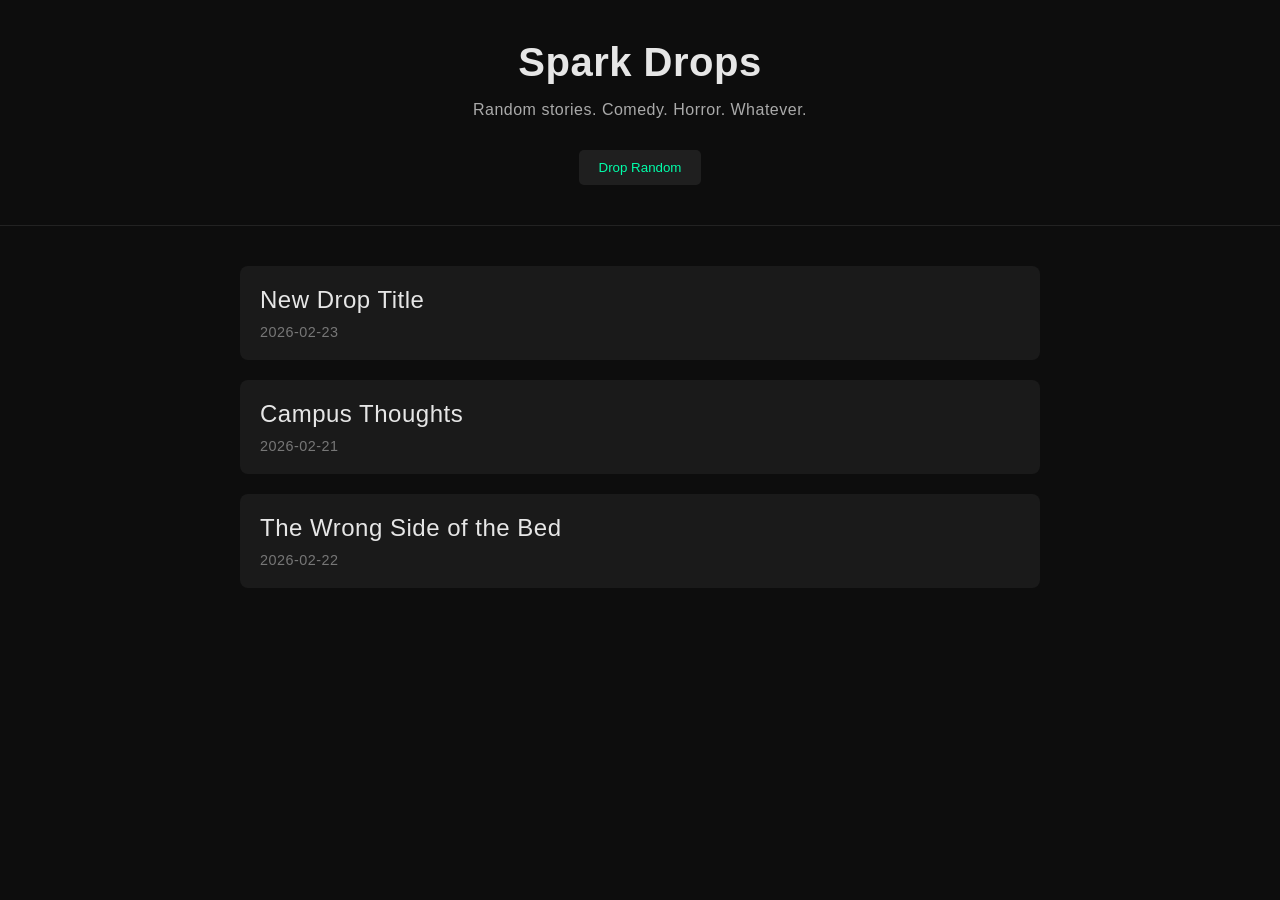
<file: index.html>
<!DOCTYPE html>
<html lang="en">
<head>
  <meta charset="UTF-8" />
  <meta name="viewport" content="width=device-width, initial-scale=1.0" />
  <title>Spark Drops</title>
  <link rel="stylesheet" href="style.css" />
</head>
<body>

  <header>
    <h1>Spark Drops</h1>
    <p>Random stories. Comedy. Horror. Whatever.</p>
    <button id="random-btn">Drop Random</button>
  </header>

  <main id="posts-container"></main>

  <script src="script.js"></script>
</body>
</html>
</file>
<file: style.css>
body {
  margin: 0;
  font-family: 'Segoe UI', Tahoma, Geneva, Verdana, sans-serif;
  background-color: #0d0d0d;
  color: #e6e6e6;
  letter-spacing: 0.5px;
}

header {
  text-align: center;
  padding: 40px 20px;
  border-bottom: 1px solid #222;
}

button {
  margin-top: 15px;
  padding: 10px 20px;
  background: #1f1f1f;
  color: #00ffaa;
  border: none;
  border-radius: 5px;
  cursor: pointer;
}

button:hover {
  background: #2a2a2a;
}

h1 {
  margin: 0;
  font-size: 2.5rem;
}

p {
  color: #aaa;
}

#posts-container {
  max-width: 800px;
  margin: 40px auto;
  padding: 0 20px;
}

.post-card {
  background: #1a1a1a;
  padding: 20px;
  margin-bottom: 20px;
  border-radius: 8px;
  cursor: pointer;
  transition: 0.3s ease;
}

.post-card:hover {
  background: #252525;
  transform: translateY(-3px);
  box-shadow: 0 0 15px rgba(0, 255, 170, 0.1);
}

.post-title {
  font-size: 1.5rem;
  margin-bottom: 10px;
}

.post-date {
  font-size: 0.9rem;
  color: #777;
}

#post-content {
  max-width: 800px;
  margin: 40px auto;
  padding: 0 20px;
  line-height: 1.8;
}

.back-btn {
  display: inline-block;
  margin: 20px;
  color: #aaa;
  text-decoration: none;
}

body {
  animation: fadeIn 0.8s ease-in;
}

@keyframes fadeIn {
  from { opacity: 0; }
  to { opacity: 1; }
}
</file>
